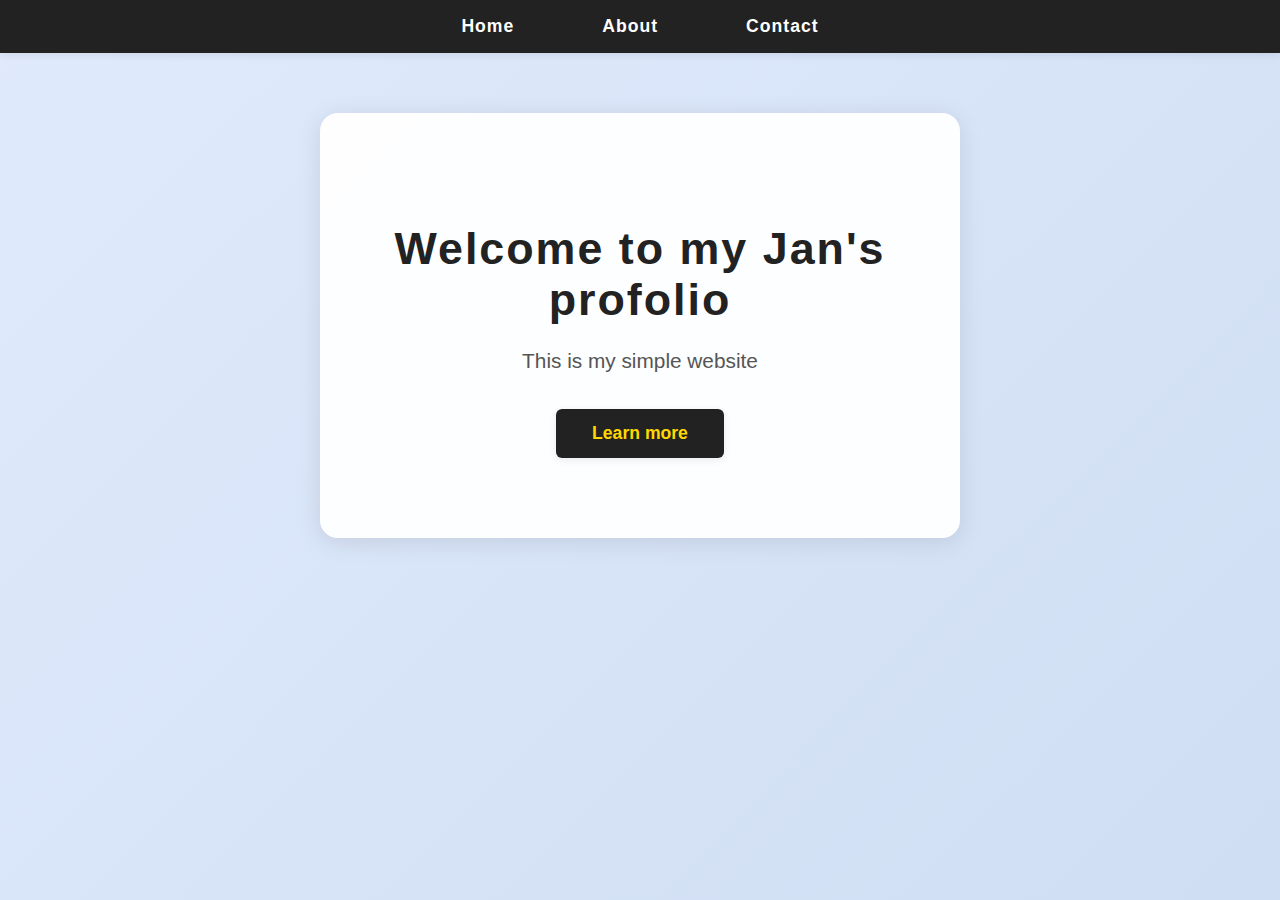
<file: Index.html>
<!DOCTYPE html>
<html lang="en">
<head>
    <meta charset="UTF-8">
    <meta name="viewport" content="width=device-width, initial-scale=1.0">
    <title>Document</title>
    <link rel="stylesheet" href="Style.css">
</head>
<body>
    <nav>
        <ul>
            <li><a href="Index.html">Home</a></li>
            <li><a href="about.html">About</a></li>
            <li><a href="contact.html">Contact</a></li>
        </ul>
    </nav>
    <section class="hero">
        <h1> Welcome to my Jan's profolio</h1>
        <p>This is my simple website</p>
        <button>Learn more</button>
    </section>
</body>
</html>
</file>
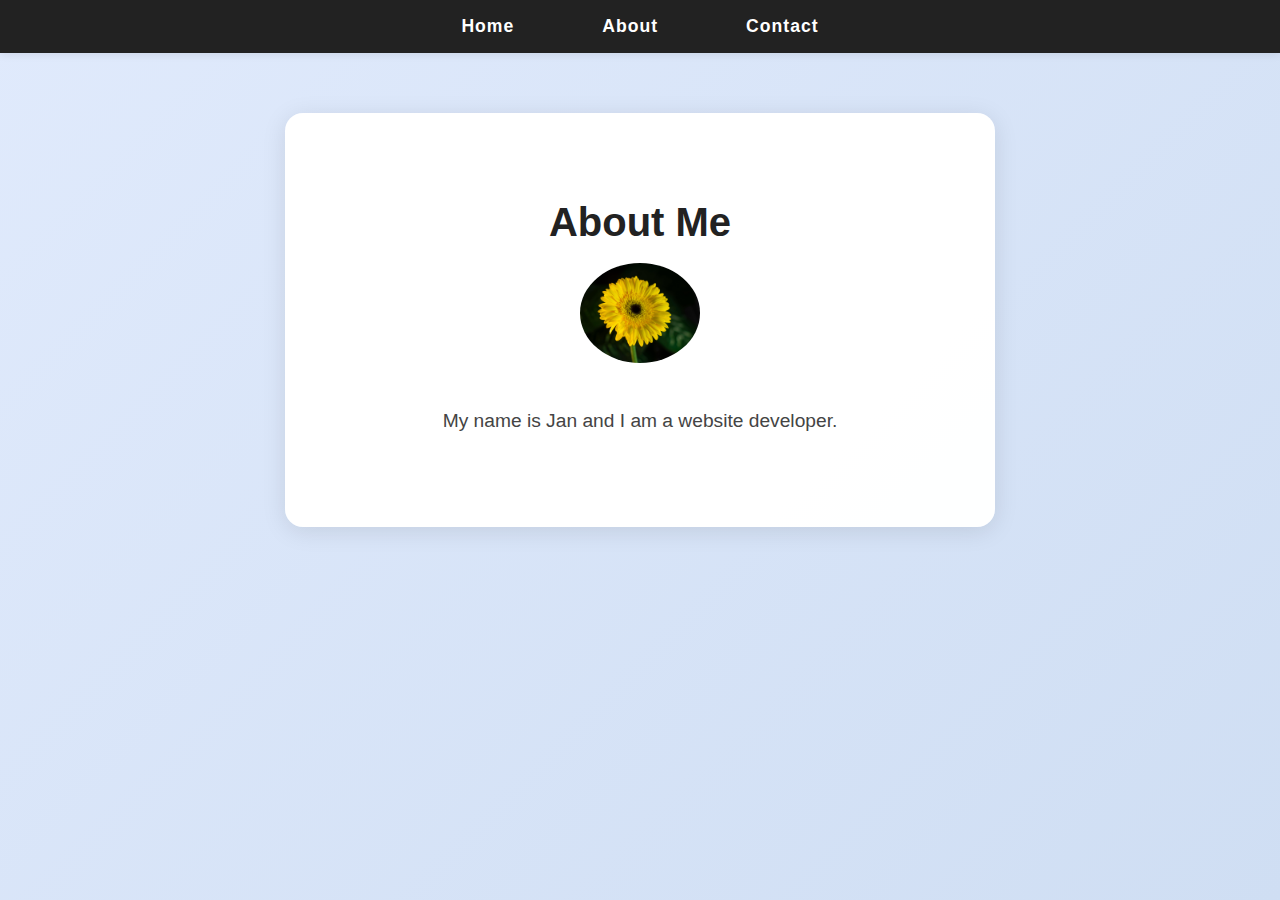
<file: about.html>
<!DOCTYPE html>
<html lang="en">
<head>
    <meta charset="UTF-8">
    <meta name="viewport" content="width=device-width, initial-scale=1.0">
    <link rel="stylesheet" href="Style.css">
    <title>About Me</title>
</head>
<body>
    <nav>
        <ul>
            <li><a href="index.html">Home</a></li>
            <li><a href="about.html">About</a></li>
            <li><a href="contact.html">Contact</a></li>
        </ul>
    </nav>
    <section class="about-section">
        <h1>About Me</h1>
        <img src="profolio.jpg" alt="My Profile Picture" style="width:120px; border-radius:50%; margin-bottom:20px;">
        <p>My name is Jan and I am a website developer.</p>
    </section>
</body>
</html>
</file>
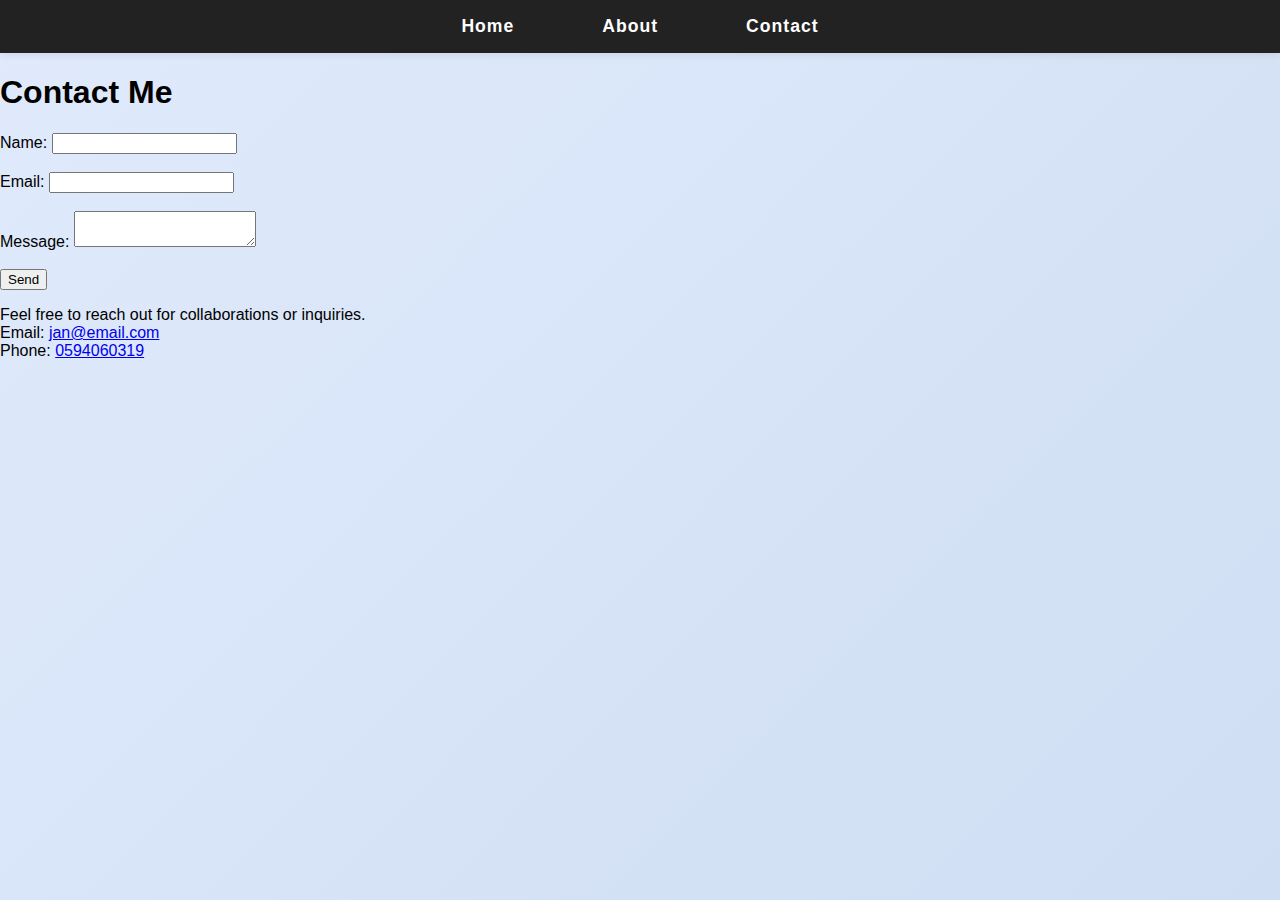
<file: contact.html>
<!DOCTYPE html>
<html lang="en">
<head>
    <meta charset="UTF-8">
    <meta name="viewport" content="width=device-width, initial-scale=1.0">
    <title>Document</title>
    <link rel="stylesheet" href="Style.css">
</head>
<body>
    <nav>
        <ul>
            <li><a href="index.html">Home</a></li>
            <li><a href="about.html">About</a></li>
            <li><a href="contact.html">Contact</a></li>
        </ul>
    </nav>
    <section class="contact">
        <h1>Contact Me</h1>
        <form>
            <label>Name:</label>
            <input type="text" id="name"><br><br>
            <label>Email:</label>
            <input type="email" id="email"><br><br>
            <label>Message:</label>
            <textarea id="message"></textarea><br><br>
            <button>Send</button>
        </form>
        <p>
            Feel free to reach out for collaborations or inquiries.<br>
            Email: <a href="mailto:jan@email.com">jan@email.com</a><br>
            Phone: <a href="tel:+1234567890"> 0594060319</a>
        </p>
    </section>
</body>
</html>
</file>
<file: Style.css>
body {
    font-family: 'Segoe UI', Arial, sans-serif;
    margin: 0;
    padding: 0;
    background: linear-gradient(135deg, #e0eafc 0%, #cfdef3 100%);
    min-height: 100vh;
}

nav {
    background: #222;
    box-shadow: 0 2px 8px rgba(0,0,0,0.08);
    padding: 16px 0;
}

nav ul {
    list-style: none;
    display: flex;
    justify-content: center;
    margin: 0;
    padding: 0;
}

nav ul li {
    margin: 0 28px;
}

nav ul li a {
    color: #fff;
    text-decoration: none;
    font-weight: 600;
    font-size: 1.1em;
    letter-spacing: 1px;
    padding: 8px 16px;
    border-radius: 4px;
    transition: background 0.2s, color 0.2s;
}

nav ul li a:hover {
    background: #ffd700;
    color: #222;
}

.hero {
    text-align: center;
    padding: 80px 20px;
    background: rgba(255,255,255,0.95);
    box-shadow: 0 4px 24px rgba(0,0,0,0.10);
    margin: 60px auto;
    max-width: 600px;
    border-radius: 18px;
}

.hero h1 {
    font-size: 2.8em;
    margin-bottom: 24px;
    color: #222;
    font-weight: 700;
    letter-spacing: 2px;
}

.hero p {
    font-size: 1.3em;
    color: #555;
    margin-bottom: 36px;
}

.hero button {
    background: #222;
    color: #ffd700;
    border: none;
    padding: 14px 36px;
    font-size: 1.1em;
    border-radius: 6px;
    cursor: pointer;
    font-weight: 600;
    box-shadow: 0 2px 8px rgba(0,0,0,0.08);
    transition: background 0.2s, color 0.2s;
}

.hero button:hover {
    background: #ffd700;
    color: #222;
}

/* About page specific styling */
.about-section {
    background: rgba(255, 255, 255, 0.98);
    box-shadow: 0 4px 24px rgba(0,0,0,0.10);
    margin: 60px auto;
    max-width: 650px;
    border-radius: 18px;
    padding: 60px 30px;
    text-align: center;
}

.about-section h1 {
    color: #222;
    font-size: 2.5em;
    margin-bottom: 18px;
    font-weight: 700;
}

.about-section p {
    color: #444;
    font-size: 1.2em;
    margin-bottom: 30px;
    line-height: 1.6;
}


.contact-section {
    background: rgba(255, 255, 255, 0.98);
    box-shadow: 0 4px 24px rgba(0,0,0,0.10);
    margin: 60px auto;
    max-width: 650px;
    border-radius: 18px;
    padding: 60px 30px;
    text-align: center;
}

.contact-section h1 {
    color: #222;
    font-size: 2.5em;
    margin-bottom: 18px;
    font-weight: 700;
}

.contact-section p {
    color: #444;
    font-size: 1.2em;
    margin-bottom: 30px;
    line-height: 1.6;
}

.contact-section a {
    color: #222;
    font-weight: bold;
    text-decoration: underline;
    transition: color 0.2s;
}

.contact-section a:hover {
    color: #ffd700;
}
</file>
